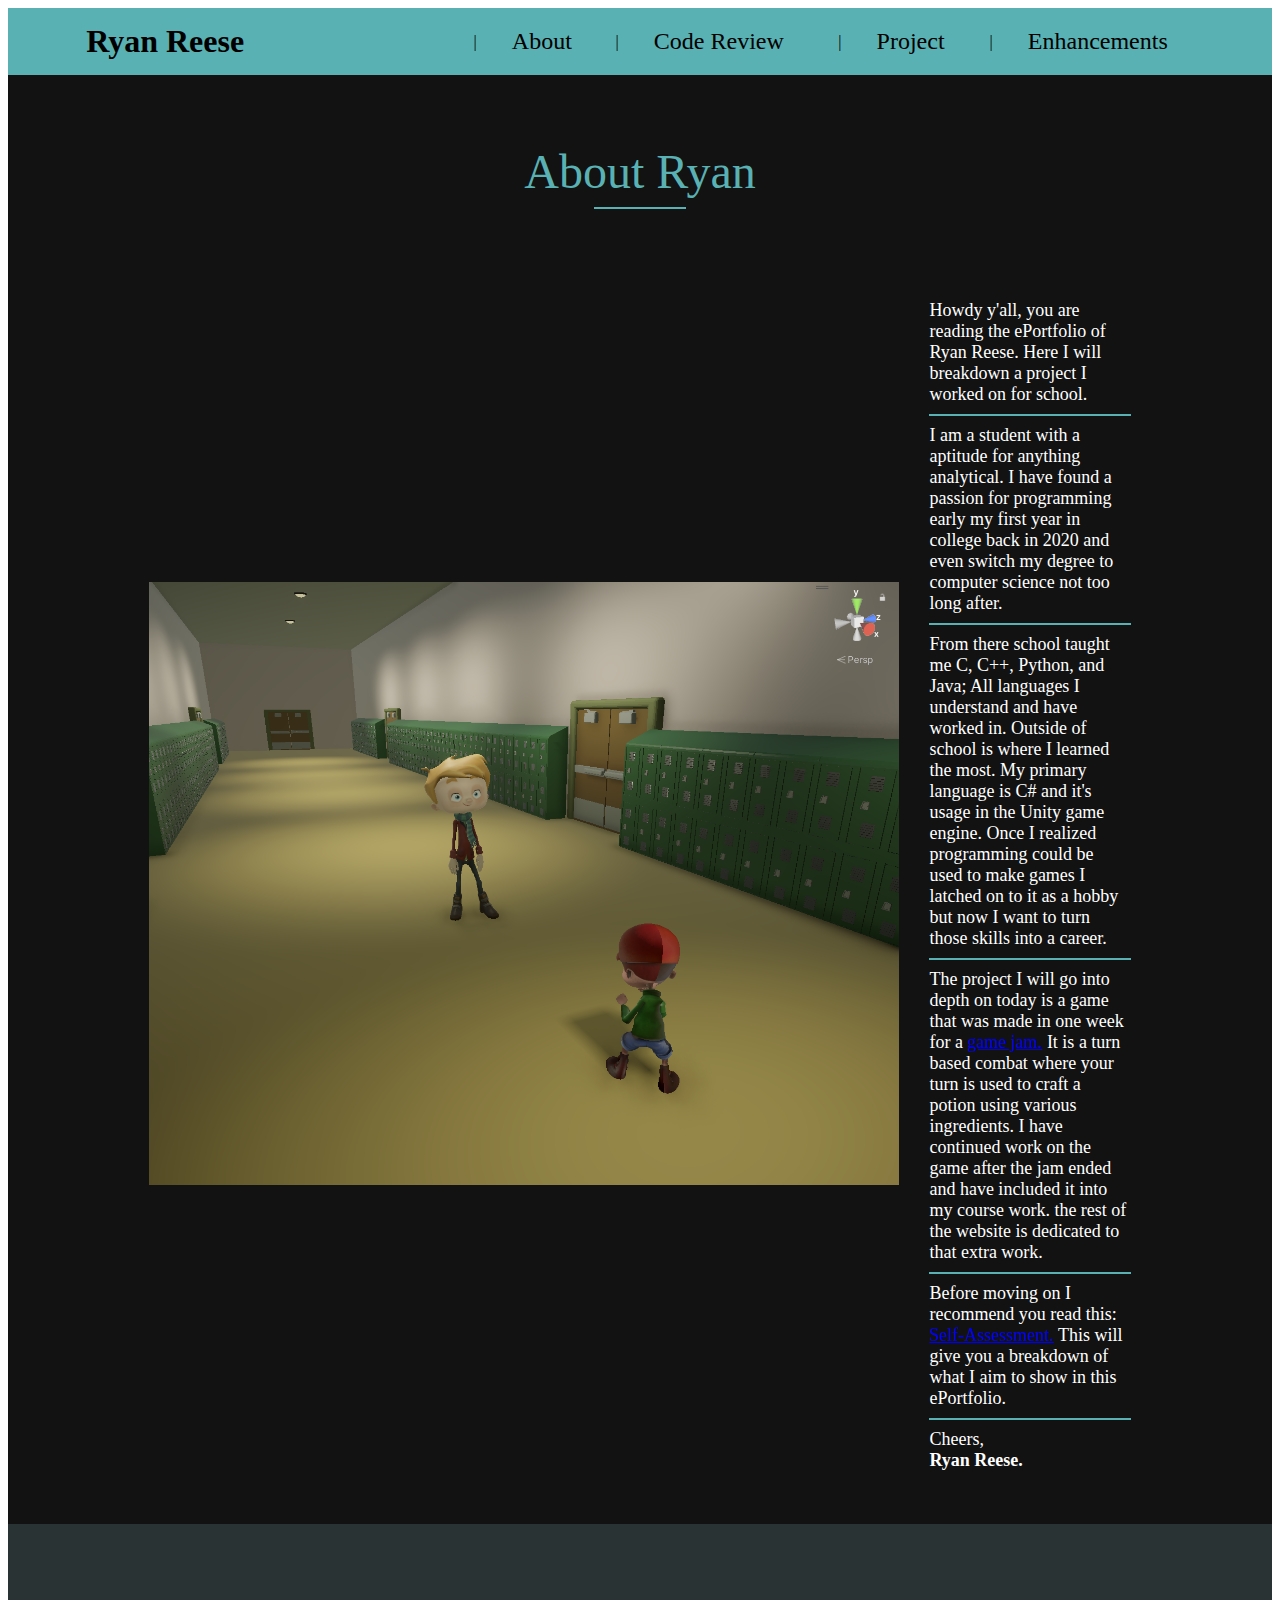
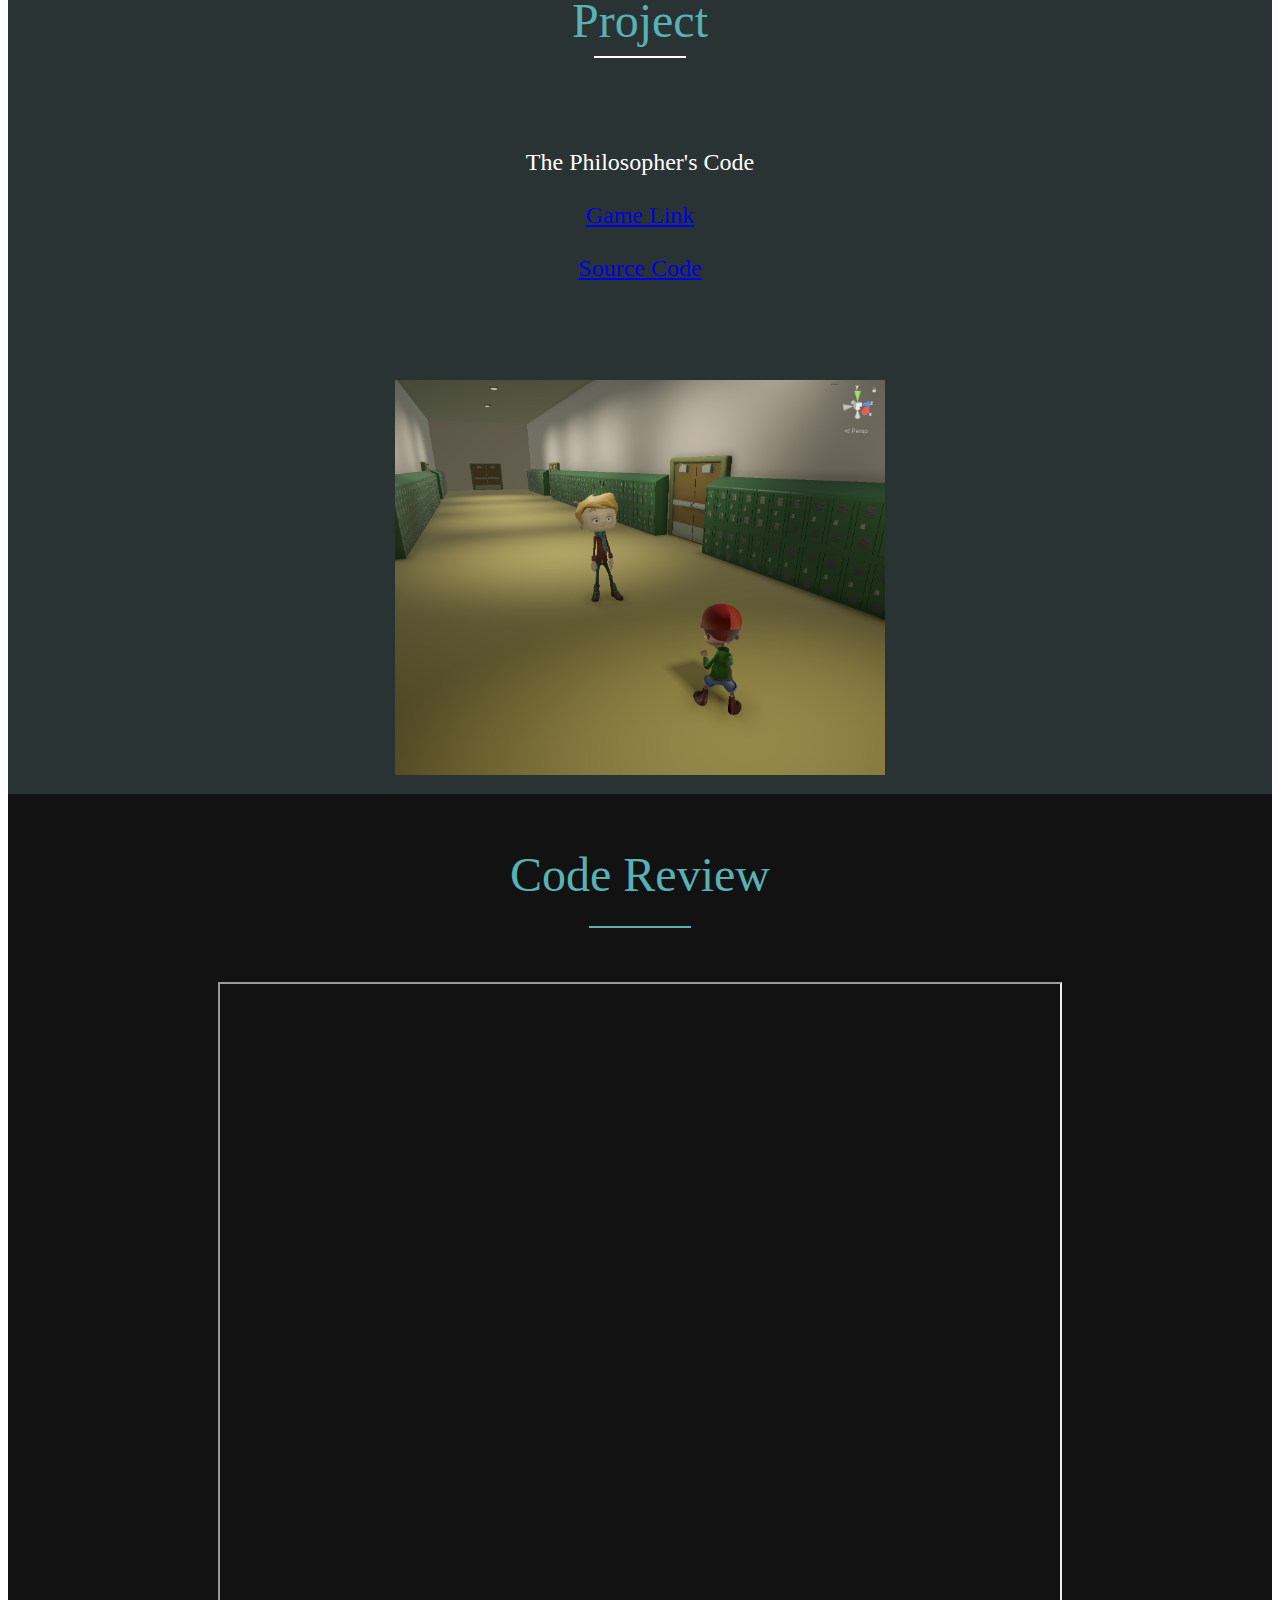
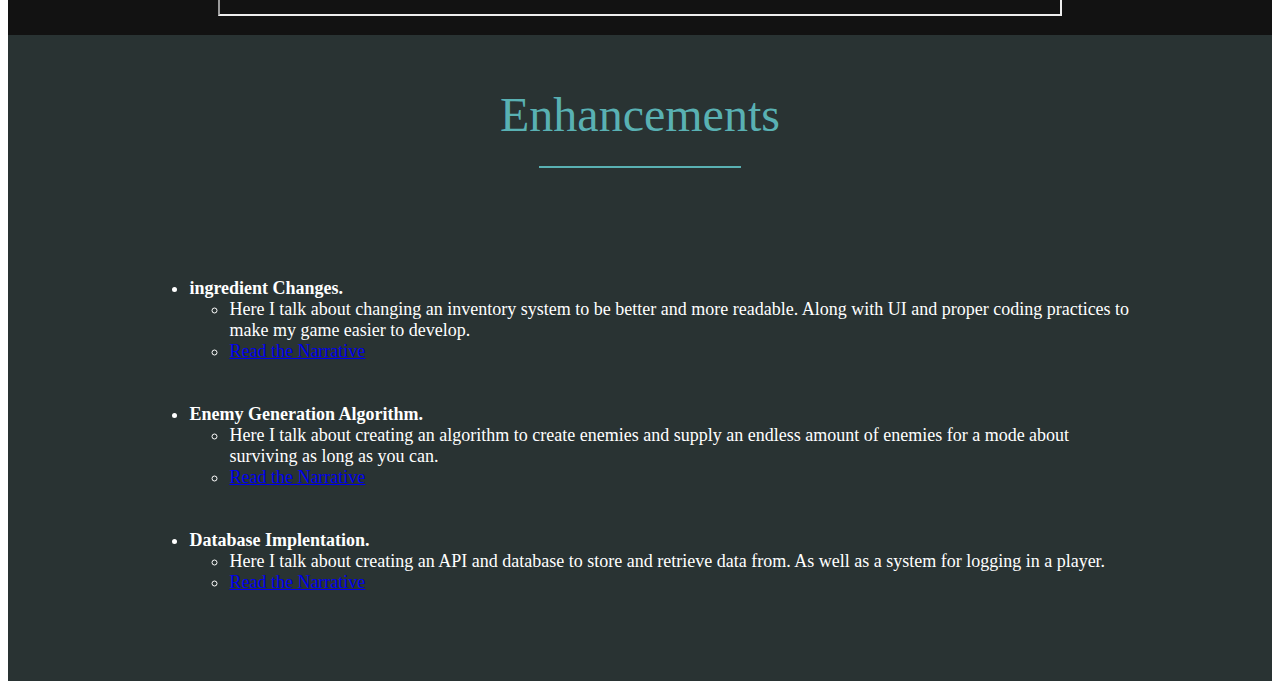
<file: index.html>
<!DOCTYPE html>
<html lang="en">

<head>
	<meta charset="UTF-8">
	<meta name="viewport"
		content="width=device-width, initial-scale=1.0">
	<title>ePortfolio</title>
</head>

<body>
	<!--Header(start)-->
	<table id="header" border="0"
		width="100%" cellpadding="0"
		cellspacing="0" bgcolor="#59B1B3">
		<tr>
			<td>
				<table border="0" cellpadding="15"
					cellspacing="0" width="90%"
					align="center">
					<tr>

						<td>
							<font face="Comic sans MS" size="6">
								<b>Ryan Reese</b>
							</font>
						</td>

						<td width="15%">
							
						</td>

						<td>
							|
						</td>

						<td>
							<a href="#about"
							style="text-decoration:none">
								<font face="Verdana"
									size="5" color=black>
									About
								</font>
							</a>
						</td>

						<td>
							|
						</td>

						<td>
							<a href="#code review"
							style="text-decoration:none">
								<font face="Verdana"
									size="5" color=black>
									Code Review
								</font>
							</a>
						</td>

						<td>
							|
						</td>

						<td>
							<a href="#project"
							style="text-decoration:none">
								<font face="Verdana"
									size="5" color=black>
									Project
								</font>
							</a>
						</td>

						<td>
							|
						</td>

						<td>
							<a href="#enhancements"
							style="text-decoration:none">
								<font face="Verdana"
									size="5" color=black>
									Enhancements
								</font>
							</a>
						</td>

					</tr>
				</table>
			</td>
		</tr>
	</table>
	<!--Header(end)-->

	<!--About(start)-->
	<table id="about" border="0" width="100%"
		cellpadding="0" cellspacing="0" bgcolor="#121212">
		<tr>
			<td>
				<table border="0" cellpadding="15"
					cellspacing="0" width="80%" align="center">
					<tr>
						<td height="180" align="center"
							valign="middle" colspan="2">
							<font face="Verdana" size="7"
								color="#59B1B3">
								About Ryan
							</font>
							<hr color="#59B1B3" width="90">
						</td>
					</tr>

					<tr>
						<td width="30%">
							<img src="img.png"
							width="750">
						</td>

						<td width="60%">
							<font face="Verdana" size="4"
								color="white">
								Howdy y'all, you are reading the ePortfolio of Ryan Reese. Here I will breakdown
                                a project I worked on for school.
								<hr color="#59B1B3">
								I am a student with a aptitude for anything analytical. I have found a passion for programming early my first year in college back in 2020
                                and even switch my degree to computer science not too long after.
								<hr color="#59B1B3">
                                From there school taught me C, C++, Python, and Java; All languages I understand and have worked in. Outside of school is where I learned the most. 
                                My primary language is C# and it's usage in the Unity game engine. Once I realized programming could be used to make games I latched on to it as 
                                a hobby but now I want to turn those skills into a career. 
								<hr color="#59B1B3">
                                The project I will go into depth on today is a game that was made in one week for a 
                                <a href="https://itch.io/jam/pdubs-spring-game-jam">game jam.</a>
                                It is a turn based combat where your turn is used to craft a potion using various ingredients. I have continued work on the game after the jam ended
                                and have included it into my course work. the rest of the website is dedicated to that extra work.
								<hr color="#59B1B3">
								Before moving on I recommend you read this: 
								<a href="Professional SelfAssessment.pdf">Self-Assessment.</a>
								This will give you a breakdown of what I aim to show in this ePortfolio.
								<hr color="#59B1B3">
								Cheers,
								<br>
								<b>Ryan Reese.</b>
							</font>
						</td>
					</tr>
				</table>
				<hr color="#121212">
				<hr color="#121212">
				<hr color="#121212">
			</td>
		</tr>
	</table>
	<!--About(end)-->


	<!--Project(start)-->
	<table id="project" border="0" width="100%"
		cellpadding="0" cellspacing="0" bgcolor="#293333">
		<tr>
			<td>
				<table border="0" cellpadding="15"
					cellspacing="0" width="80%" align="center">
					<tr>
						<td height="180" align="center"
							valign="middle">
							<font face="Verdana" size="7"
								color="#59B1B3">
								Project
							</font>
							<hr color="white" width="90">
						</td>
					</tr>

					<tr>
						<td height="10"align="center"
                        valign="middle">
							<font face="Verdana"
								size="5" color="white">
								The Philosopher's Code
								<hr color="#293333">
								<a href="https://gamedevfriend.itch.io/the-philosophers-code"> Game Link</a>
								<hr color="#293333">
								<a href="https://github.com/Reeeseer/The-Philosopher-s-Code">Source Code</a>
								<hr color="#293333">
								<hr color="#293333">
								<hr color="#293333">
								<hr color="#293333">
							</font>
						</td>
					</tr>
					<tr>
						<td width="35%" align="center">
							<img src="img.png" 
								alt="Project" width="50%">
						</td>
					</tr>
				</table>
			</td>
		</tr>
	</table>
	<!--Projects(end)-->

    
	<!--Code Review(start)-->
	<table id="code review" border="0" width="100%"
		cellpadding="0" cellspacing="0" bgcolor="#121212">
		<tr>
			<td>
				<table border="0" cellpadding="15"
				cellspacing="0" width="80%" align="center">
					<tr>
						<td height="10"align="center"
						valign="middle">
							<font face="Verdana" size="7" color="#59B1B3">
							Code Review
								<hr color="#59B1B3" width="100">
							</font>
						</td>
					</tr>
					<tr>
						<td align="center">
					<iframe width="840" height="630" 
					src="https://youtube.com/embed/9hVPnG-5eJY">
					</iframe>
						</td>
					</tr>
					<hr color="#121212">
					<hr color="#121212">
					<hr color="#121212">
				</table>
			</td>
		</tr>
	</table>
	<!--Code Review(end)-->

	<!--Enhancements(start)-->
	<table id="enhancements" border="0" width="100%"
		cellpadding="0" cellspacing="0" bgcolor="#293333">
		<tr>
			<td>
				<table border="0" cellpadding="15"
					cellspacing="0" width="80%" align="center">
					<tr>
						<td height="180" align="center" valign="middle">
							<font face="Verdana" size="7" color="#59B1B3">
								Enhancements
								<hr color="#59B1B3" width="200">
							</font>
						</td>
					</tr>

					<tr>
						<td>
							<font face="Verdana" size="4" color="white">
								<ul>
									<li>
										<b>ingredient Changes.</b>
										<ul>
											<li>
												Here I talk about changing an inventory system to be better and more readable. Along with UI and 
												proper coding practices to make my game easier to develop.
											</li>
											<li>
												<a href="Enhancement 1 Narrative.pdf" download>Read the Narrative</a>
											</li>
										</ul>
									</li>

									<li>
										<hr color="#293333">
										<hr color="#293333">
										<hr color="#293333">
										<b>Enemy Generation Algorithm.</b>
										<ul>
											<li>
												Here I talk about creating an algorithm to create enemies and supply an endless amount of enemies for 
												a mode about surviving as long as you can.
											</li>
											<li>
												<a href="Enhancement 2 Narrative.pdf" download>Read the Narrative</a>
											</li>
										</ul>
									</li>

									<li>
										<hr color="#293333">
										<hr color="#293333">
										<hr color="#293333">
										<b>Database Implentation.</b>
										<ul>
											<li>
												Here I talk about creating an API and database to store and retrieve data from. As well as a system for logging in a player.
											</li>
											<li>
												<a href="Enhancement 3 Narrative.pdf" download>Read the Narrative</a>
											</li>
											<hr color="#293333">
											<hr color="#293333">
											<hr color="#293333">
											<hr color="#293333">
											<hr color="#293333">
										</ul>
									</li>

								</ul>

							</font>
						</td>
					</tr>
				</table>
			</td>
		</tr>
	</table>
	<!--Ehancements(end)-->
</html>
</file>
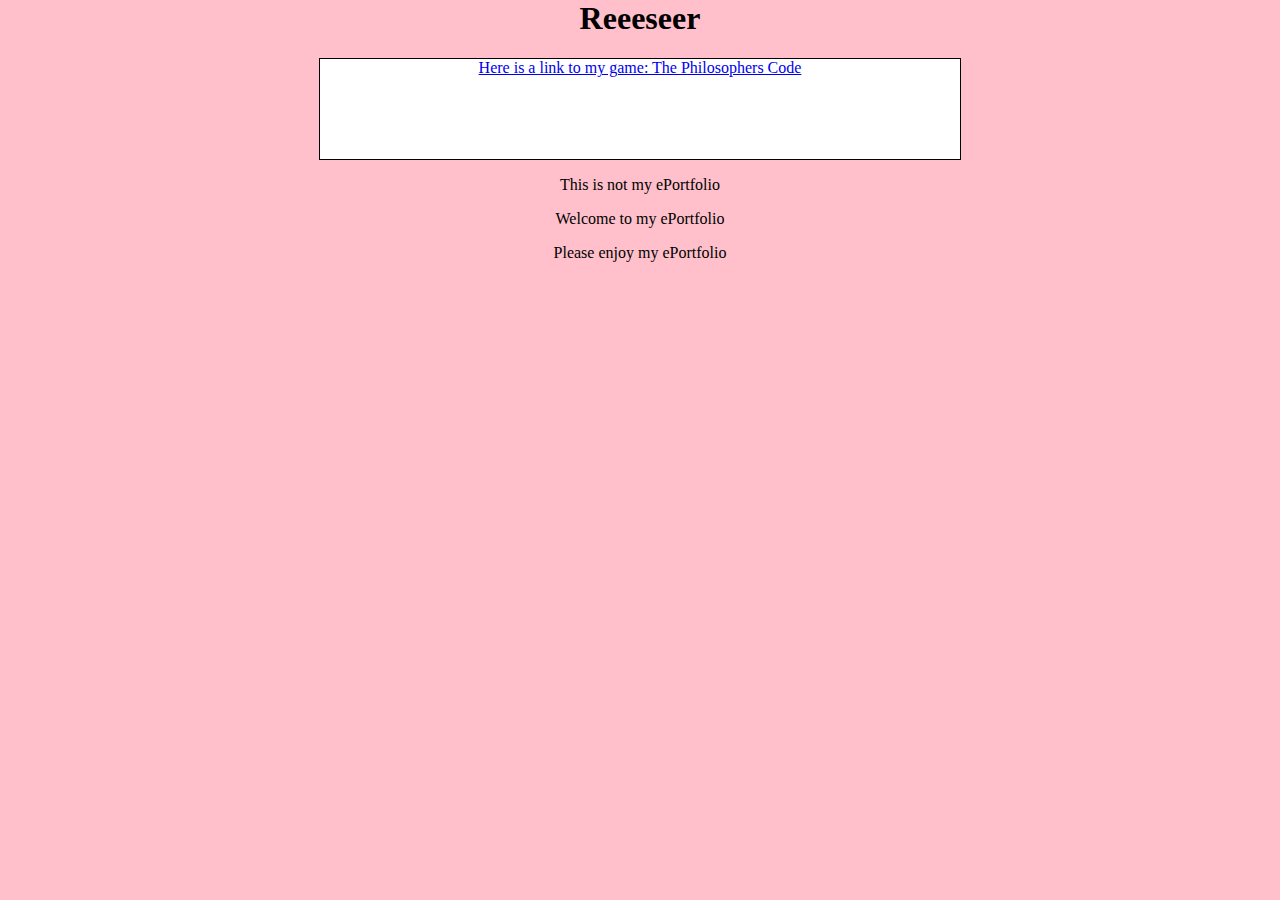
<file: main.html>
<html lang="en">
    <head>
        <meta charset="UTF-8">
        <meta name="viewport" content="width=device-width, initial-scale=1.0">
        <title>Document</title>
        <link rel="stylesheet" href="styles.css">
    </head>
    <body>
        <h1>Reeeseer</h1>
    </body>
    <body>
        <link rel="stylesheet" href="styles.css">
        <div class="white-box">
            <a href="https://gamedevfriend.itch.io/the-philosophers-code">Here is a link to my game: The Philosophers Code</a>
        </div>
    </body>
    <body>
        
        <p> This is not my ePortfolio</p>
        <p> Welcome to my ePortfolio</p>
        <p> Please enjoy my ePortfolio</p>
    </body>
</html>
</file>
<file: styles.css>
body{
    margin: 0;
    background: pink;
    text-align: center;
}

.white-box {
    width: 50%;
    height: 100px;
    border: 1px solid black;
    margin: 0 auto;
    background-color: white;
    text-align: center;
  }

  /* key stuff */
.your-centered-div {
    width: 560px; /* you have to have a size or this method doesn't work */
    height: 315px; /* think about making these max-width instead - might give you some more responsiveness */

    position: absolute; /* positions out of the flow, but according to the nearest parent */
    top: 0; right: 0; /* confuse it i guess */
    bottom: 0; left: 0;
    margin: auto; /* make em equal */
}
</file>
